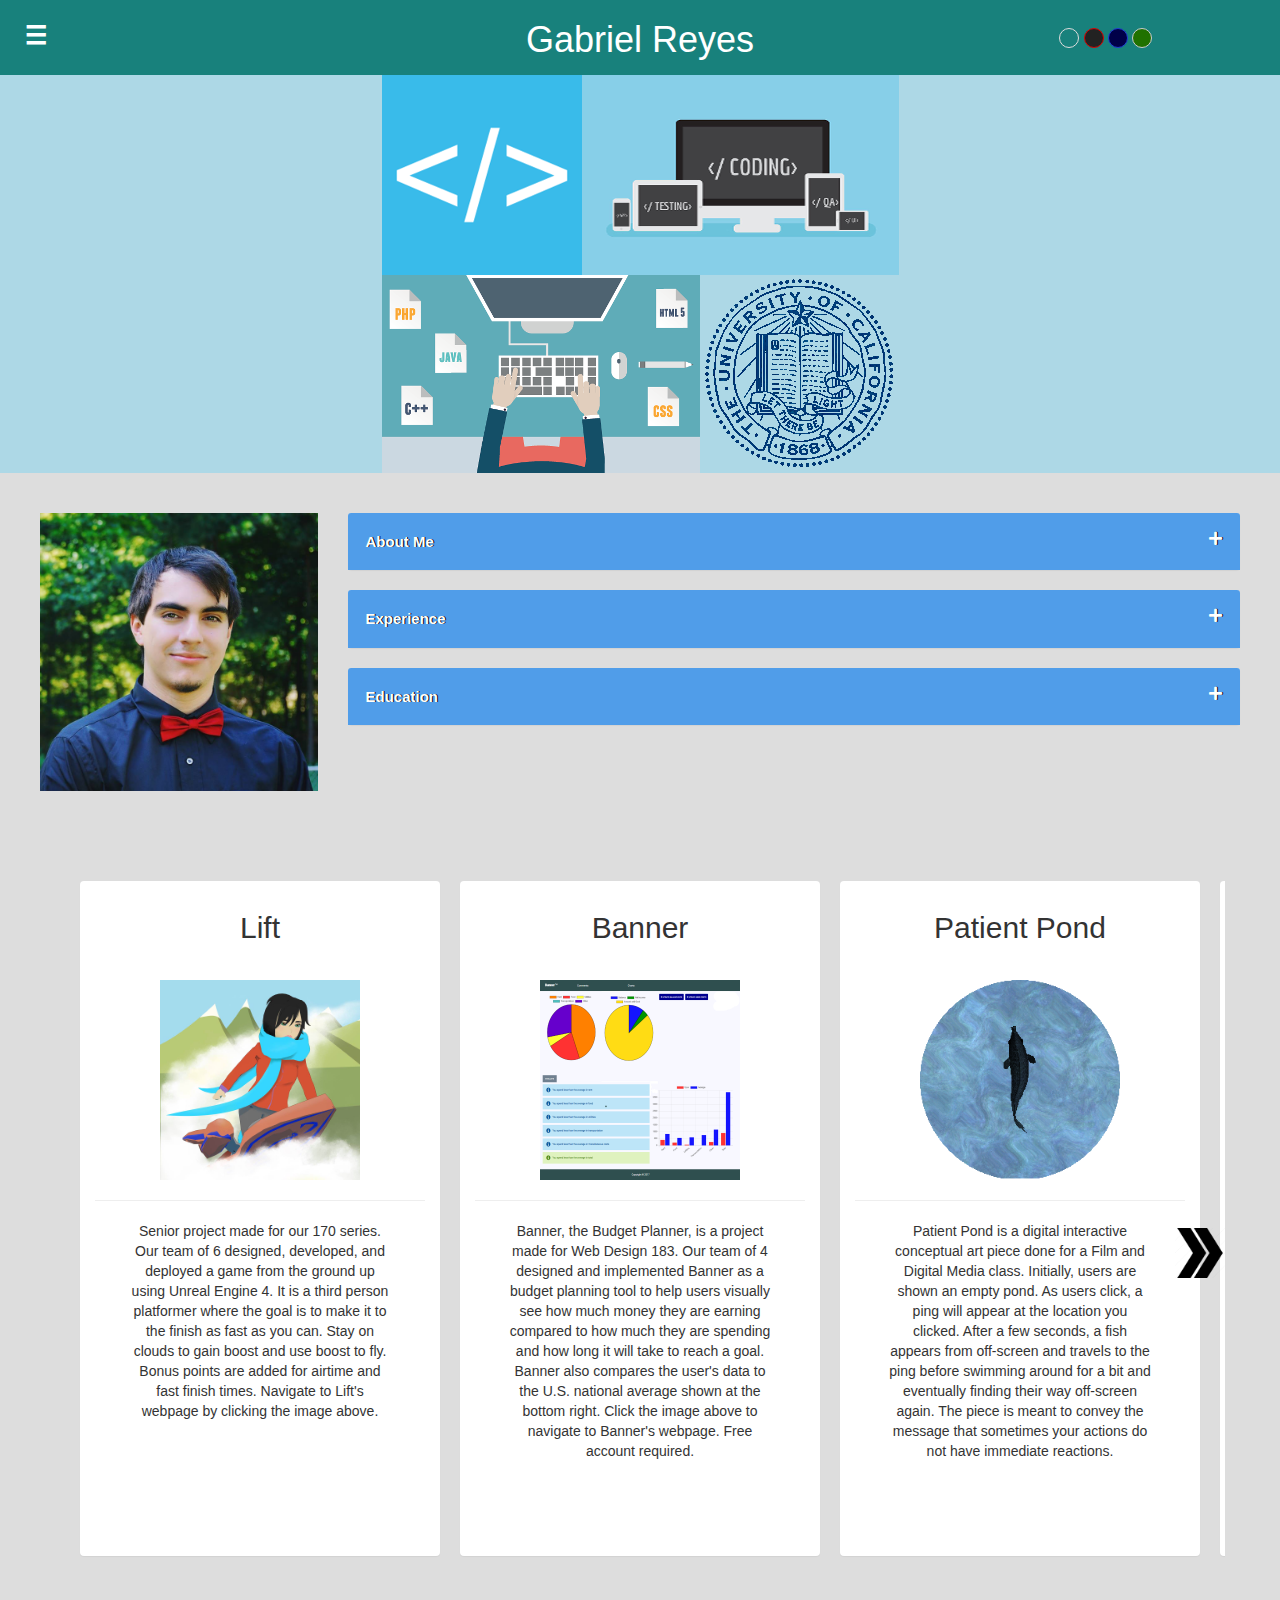
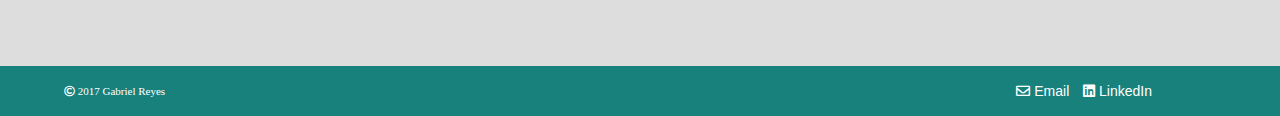
<file: website/index.html>
﻿<!DOCTYPE html>
<html lang="en" xmlns="http://www.w3.org/1999/xhtml">
<head>
    <link rel="stylesheet" href="css/colorScheme.css">
    <link href="css/bootstrap.min.css" rel="stylesheet">
    <link href="fa/css/solid.min.css" rel="stylesheet" />
    <link href="fa/css/brands.min.css" rel="stylesheet" />
    <link href="fa/css/regular.min.css" rel="stylesheet" />
    <link href="fa/css/fontawesome.min.css" rel="stylesheet" />
    <link href="css/resCarousel.css" rel="stylesheet">
    <link rel="stylesheet" href="css/custom.css">

    <script src="js/jquery.min.js"></script>
    <script src="js/tether.min.js"></script>
    <script src="js/bootstrap.min.js"></script>
    <script src="js/resCarousel.js"></script>
    <script src="js/index.js"></script>

    <!--<script>checkMobile();</script>-->

    <meta http-equiv="Content-Type" content="text/html; charset=utf-8" />
    <title> Gabriel Reyes </title>
    <meta name="description" content="Gabriel Reyes - Programmer, Web Designer, App Developer." />
    <meta name="robots" content="index,follow" />
    <meta name="viewport" content="width=device-width, initial-scale=1, maximum-scale=1, user-scalable=no">

    <!-- ****** faviconit.com favicons ****** -->
    <link rel="shortcut icon" href="images/favicon.ico">
    <link rel="icon" href="images/favicon.ico">

    <!--
        sizes="16x16 32x32 64x64"
        link rel="icon" type="image/png" sizes="196x196" href="images/favicon-192.png">
    <link rel="icon" type="image/png" sizes="160x160" href="images/favicon-160.png">
    <link rel="icon" type="image/png" sizes="96x96" href="images/favicon-96.png">
    <link rel="icon" type="image/png" sizes="64x64" href="images/favicon-64.png">
    <link rel="icon" type="image/png" sizes="32x32" href="images/favicon-32.png">
    <link rel="icon" type="image/png" sizes="16x16" href="images/favicon-16.png"-->
    <link rel="apple-touch-icon" href="images/favicon-57.png">
    <!--link rel="apple-touch-icon" sizes="114x114" href="images/favicon-114.png">
    <link rel="apple-touch-icon" sizes="72x72" href="images/favicon-72.png">
    <link rel="apple-touch-icon" sizes="144x144" href="images/favicon-144.png">
    <link rel="apple-touch-icon" sizes="60x60" href="images/favicon-60.png">
    <link rel="apple-touch-icon" sizes="120x120" href="images/favicon-120.png">
    <link rel="apple-touch-icon" sizes="76x76" href="images/favicon-76.png">
    <link rel="apple-touch-icon" sizes="152x152" href="images/favicon-152.png">
    <link rel="apple-touch-icon" sizes="180x180" href="images/favicon-180.png"-->
    <meta name="msapplication-TileColor" content="#FFFFFF">
    <meta name="msapplication-TileImage" content="images/favicon-144.png">
    <meta name="msapplication-config" content="images/browserconfig.xml">
    <!-- ****** faviconit.com favicons ****** -->
</head>

	<body>
		<div id='header' class="headerColor">
			<!-- Opens sideNav -->
			<div id='openNavBar'>
				<span onclick="openNav()"> <label>&#9776</label> </span>
			</div>

			<!-- Buttons to change color scheme -->
			<div id="stylesDiv">
				<button class="roundButton" style="background-color:#18817C; border: 1px #DDDDDD solid;" onclick="changeStyle('colorScheme.css')"></button>
				<button class="roundButton" style="background-color:#222222; border: 1px #DD0000 solid;" onclick="changeStyle('csRed.css')"></button>
				<button class="roundButton" style="background-color:#000048; border: 1px #203DD2 solid;" onclick="changeStyle('csBlue.css')"></button>
				<button class="roundButton" style="background-color:#207100; border: 1px #CCCCCC solid;" onclick="changeStyle('csGreen.css')"></button>
			</div>

			<h1>Gabriel Reyes</h1>
		</div>

		<div id='collageDiv' class="subColor">
			<img src="images/collage4.png" id='collageIMG'/>
		</div>

		<!-- Main page content goes here (Non-Sidenav stuff) -->
		<div id='mainContent' onclick="closeNav()">
            <div class="row">
                <div class="col-lg-3 col-sm-offset-0 col-sm-4 col-xs-offset-3 col-xs-6" style="margin-bottom: 20px">
                    <img src="images/portrait.png" vertical-align="top" style="max-width:100%"/>
                </div>

			    <div class="col-lg-9 col-sm-8 col-xs-12">
				    <!-- About Me -->
                    <div class="panel">
                        <div class="panel-heading accordion buttonColor collapsed" data-toggle="collapse" data-target="#aboutMePanel">
                            About Me
                            <i class="fas fa-plus pull-right"></i>
                        </div>
                        <div class="panel-body collapse" id="aboutMePanel"> 
                            <p id="aboutMe">
                                Gabriel Reyes - Programmer, Web Designer, App Developer. Graduate of UCSC, Class of 2017. Programmer with team oriented experience and history in teaching. Strong organization, problem solving, and debugging skills. Adaptable, efficient, and reliable. Works well in both team-based projects and independent practice. Loves creating games, web design, and app development.
                            </p>
                        </div>
                    </div>

				    <div class="panel">
                        <div class="panel-heading accordion buttonColor collapsed" data-toggle="collapse" data-target="#jobPanel">
                            Experience
                            <i class="fas fa-plus pull-right"></i>
                        </div>
                        <div class="panel-body collapse" id="jobPanel">
                            <div class="jobDiv">
                                <p class="expLeft">
                                    Jan 2018 - Current 
                                </p>
                                <div class="expRight">
                                    <p class="expTitle">
                                        Software Developer @ AceOne Technologies
                                    </p>
                                    <p class="expDesc">
                                        Primarily .NET app development along with some web development. Projects include a Xamarin cross-platform mobile app for configuring specialized software, a Laravel web app for providing pricing estimates, and much more.
                                    </p>
                                </div>
                            </div>
                            <div class="jobDiv">
                                <p class="expLeft">
                                    Summer 2015, 2016, and 2017
                                </p>
                                <div class="expRight">
                                    <p class="expTitle">
                                        Lead Instructor @ iD Tech
                                    </p>
                                    <p class="expDesc">
                                        Instruction of basic programming concepts to the more advanced. Team cooperation to ensure all camp and instruction duties get completed. Observation and care of students placed under our supervision. Debug student projects.
                                    </p>
                                </div>
                            </div>
                            <div class="jobDiv">
                                <p class="expLeft">
                                    Sep 2015 - Jun 2016
                                </p>
                                <div class="expRight">
                                    <p class="expTitle">
                                        Tutor @ UCSC
                                    </p>
                                    <p class="expDesc">
                                        Worked as a tutor for University of California, Santa Cruz. Responsibilities include review of concepts taught by Professor, securely handle test grading, collaboration with the Professor, Teaching Assistants, and other tutors, and debug student projects.
                                    </p>
                                </div>
                            </div>
                        </div>
				    </div>

				    <!-- Education -->
                    <div class="panel">
                        <div class="panel-heading accordion buttonColor collapsed" data-toggle="collapse" data-target="#eduPanel">
                            Education
                            <i class="fas fa-plus pull-right"></i>
                        </div>
                        <div class="panel-body collapse" id="eduPanel">
                            <div class="eduDiv">
                                <p class="eduLeft">
                                    School:
                                </p>
                                <p class="eduRight">
                                    University of California, Santa Cruz
                                </p>
                            </div>
                            <div class="eduDiv">
                                <p class="eduLeft">
                                    Major:
                                </p>
                                <p class="eduRight">
                                    Computer Science - Game Design
                                </p>
                            </div>
                            <div class="eduDiv">
                                <p class="eduLeft">
                                    Graduated:
                                </p>
                                <p class="eduRight">
                                    June 2017
                                </p>
                            </div>
                        </div>
                    </div>
			    </div>
            </div>

			<div class="container-fluid" style="margin-top:40px;" id="projectExamples">
				<div class="resCarousel" data-items="1,2,3,3" data-slide="1">
                    <div class="resCarousel-inner">

                        <div class="item">
                            <div class="panel h-100">
                                <div class="panel-heading">
                                    <h2 class="text-center">Lift</h2>
                                </div>
                                <div class="panel-body">
                                    <a target="_blank" href="http://liftgame.weebly.com" class="centerProjectImage"> <img src="images/LiftIcon.jpg" class="centerProjectImage"> </a>
                                    <hr />
                                    <p class="projDesc">
                                        Senior project made for our 170 series. Our team of 6 designed, developed, and deployed a game from the ground up using
                                        Unreal Engine 4. It is a third person platformer where the goal is to make it to the finish as fast as you can. Stay on clouds to gain boost and use
                                        boost to fly. Bonus points are added for airtime and fast finish times.	Navigate to Lift's webpage by clicking the image above.
                                    </p>
                                </div>
                            </div>
                        </div>

                        <div class="item">
                            <div class="panel h-100">
                                <div class="panel-heading">
                                    <h2 class="text-center">Banner</h2>
                                </div>
                                <div class="panel-body">
                                    <a target="_blank" href="https://cmps183-project.appspot.com/Banner/default/index" class="centerProjectImage"> <img src="images/Banner.png" class="centerProjectImage"> </a>
                                    <hr />
                                    <p class="projDesc">
                                        Banner, the Budget Planner, is a project made for Web Design 183. Our team of 4 designed and implemented Banner
                                        as a budget planning tool to help users visually see how much money they are earning compared to how much they are spending and
                                        how long it will take to reach a goal. Banner also compares the user's data to the U.S. national average shown at the bottom right.
                                        Click the image above to navigate to Banner's webpage. Free account required.
                                    </p>
                                </div>
                            </div>
                        </div>

                        <div class="item">
                            <div class="panel h-100">
                                <div class="panel-heading">
                                    <h2 class="text-center">Patient Pond</h2>
                                </div>
                                <div class="panel-body">
                                    <img src="images/PatientPondLogo.png" class="centerProjectImage">
                                    <hr />
                                    <p class="projDesc">
                                        Patient Pond is a digital interactive conceptual art piece done for a Film and Digital Media class.
                                        Initially, users are shown an empty pond. As users click, a ping will appear at the location you clicked. After a few seconds,
                                        a fish appears from off-screen and travels to the ping before swimming around for a bit and eventually finding their way
                                        off-screen again. The piece is meant to convey the message that sometimes your actions do not have immediate reactions.
                                    </p>
                                </div>
                            </div>
                        </div>

                        <div class="item">
                            <div class="panel h-100">
                                <div class="panel-heading">
                                    <h2 class="text-center">Battleship</h2>
                                </div>
                                <div class="panel-body">
                                    <img src="images/Battleship_icon.png" class="centerProjectImage">
                                    <hr />
                                    <p class="projDesc">
                                        Patient Pond is a digital interactive conceptual art piece done for a Film and Digital Media class.
                                        Initially, users are shown an empty pond. As users click, a ping will appear at the location you clicked. After a few seconds,
                                        a fish appears from off-screen and travels to the ping before swimming around for a bit and eventually finding their way
                                        off-screen again. The piece is meant to convey the message that sometimes your actions do not have immediate reactions.
                                    </p>
                                </div>
                            </div>
                        </div>

                        <div class="item">
                            <div class="panel h-100">
                                <div class="panel-heading">
                                    <h2 class="text-center">Exercycle</h2>
                                </div>
                                <div class="panel-body">
                                    <img src="images/VRBike.png" class="centerProjectImage">
                                    <hr />
                                    <p class="projDesc">
                                        Exercycle is a prototype built for a User Experience class. The purpose was to design a VR exercise
                                        experience that was more enjoyable, relaxing, or better overall. The design featured a bike held in place with a stand
                                        with a dynamo attatched to the wheel. The dynamo was wired to an Arduino bored which fed into a laptop. Our team of 4 designed a
                                        virtual environment that the user would bike through by peddling the immobile bicycle.
                                    </p>
                                </div>
                            </div>
                        </div>
                    </div><!-- end carousel-inner -->

					<a class='leftLst'> <img class="scrollArrow" src="images/chevron-left.png"> </a>
					<a class='rightLst'> <img class="scrollArrow" src="images/chevron-right.png"> </a>

				</div>
			</div>
		</div>

		<!-- Side Navigation Menu -->
		<div id="mySidenav" class='sidenav'>
			<a href="javascript:void(0)" class="closebtn" onclick="closeNav()">&times;</a>
			<a onclick="navToResume()">About Me</a>
			<a onclick="navToProjects()">Projects</a>
			<!--<a href="contact.html">Contact</a>-->
			<a target="_blank" href="mailto:ghreyes921@gmail.com?subject=We Saw Your Website!">Email</a>
			<a target="_blank" href="https://www.linkedin.com/in/gabriel-reyes-002549130/">LinkedIn</a>
			<a href="ext_docs/Resume.pdf">Resume PDF</a>
			<p id="dateModified">Last Updated: 10/10/2019</p>
		</div>

		<!-- Hide Window -->
		<span id="hideWindow" onclick="closeNav()"></span>

		<div id="footer" class="headerColor">
			<p id="footerLeft">
                <i class="far fa-copyright"> 2017 Gabriel Reyes</i>
			</p>
            <span id="footerRight"> 
                <a class="footerLinks" target="_blank" href="mailto:ghreyes921@gmail.com">
                    <i class="far fa-envelope"></i> Email
                </a>
                <a class="footerLinks" target="_blank" href="https://www.linkedin.com/in/gabriel-reyes-002549130/" style="padding-left: 10px;">
                    <i class="fab fa-linkedin"></i> LinkedIn
                </a> 
            </span>
		</div>
	</body>
</html>
</file>
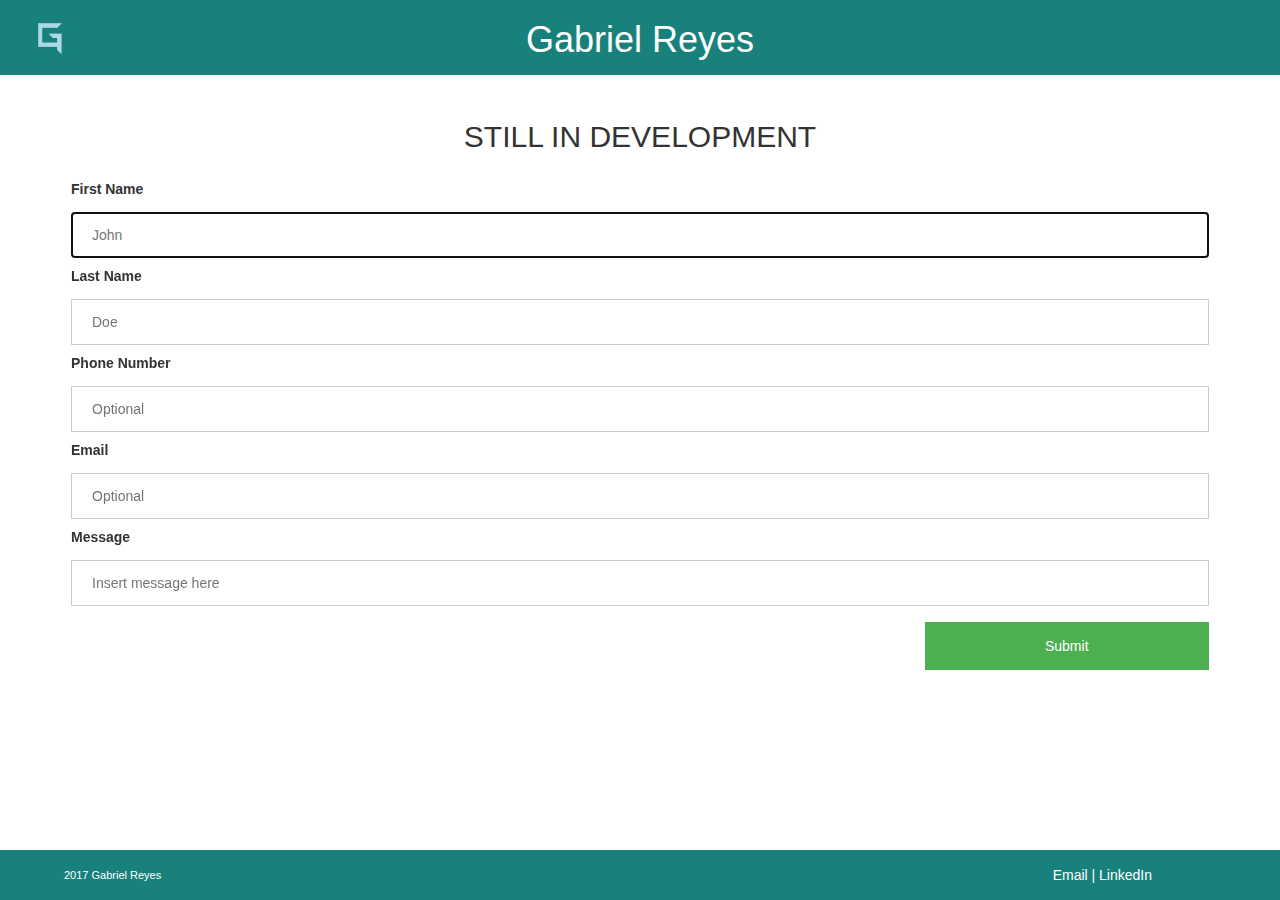
<file: website/contact.html>
<!DOCTYPE HTML PUBLIC "-//W3C//DTD HTML 4.01 Transitional//EN"
"http://www.w3.org/TR/html4/loose.dtd">
<html xmlns="http://www.w3.org/1999/xhtml">
	<head>			
		<link rel="stylesheet" href="css/colorScheme.css">
		<link rel="stylesheet" href="css/custom.css">
		<link href="css/bootstrap.min.css" rel="stylesheet">
		<link href="css/contact.css" rel="stylesheet">

		<script src="js/jquery.min.js"></script>
		<script src="js/tether.min.js"></script>
		<script src="js/bootstrap.min.js"></script>
		<script src="js/index.js"></script>

		<!--script> checkMobile();</script-->

		<meta http-equiv="Content-Type" content="text/html; charset=utf-8" />
		<title> Gabriel Reyes </title>
		<meta name="robots" content="index,follow"/>

		<!-- ****** faviconit.com favicons ****** -->
		<link rel="shortcut icon" href="images/favicon.ico">
		<link rel="icon" href="images/favicon.ico">
		
		<!--
			sizes="16x16 32x32 64x64"
			link rel="icon" type="image/png" sizes="196x196" href="images/favicon-192.png">
		<link rel="icon" type="image/png" sizes="160x160" href="images/favicon-160.png">
		<link rel="icon" type="image/png" sizes="96x96" href="images/favicon-96.png">
		<link rel="icon" type="image/png" sizes="64x64" href="images/favicon-64.png">
		<link rel="icon" type="image/png" sizes="32x32" href="images/favicon-32.png">
		<link rel="icon" type="image/png" sizes="16x16" href="images/favicon-16.png"-->
		<link rel="apple-touch-icon" href="images/favicon-57.png">
		<!--link rel="apple-touch-icon" sizes="114x114" href="images/favicon-114.png">
		<link rel="apple-touch-icon" sizes="72x72" href="images/favicon-72.png">
		<link rel="apple-touch-icon" sizes="144x144" href="images/favicon-144.png">
		<link rel="apple-touch-icon" sizes="60x60" href="images/favicon-60.png">
		<link rel="apple-touch-icon" sizes="120x120" href="images/favicon-120.png">
		<link rel="apple-touch-icon" sizes="76x76" href="images/favicon-76.png">
		<link rel="apple-touch-icon" sizes="152x152" href="images/favicon-152.png">
		<link rel="apple-touch-icon" sizes="180x180" href="images/favicon-180.png"-->
		<meta name="msapplication-TileColor" content="#FFFFFF">
		<meta name="msapplication-TileImage" content="images/favicon-144.png">
		<meta name="msapplication-config" content="images/browserconfig.xml">
		<!-- ****** faviconit.com favicons ****** -->
	</head>

	<body>
		<div id='header' class="headerColor">
			<!-- Home Button -->
			<div id='openNavBar'>
				<img onclick="window.location.href = 'index.html';" src="images/logo.png" id="homeButton">
			</div>

			<h1>Gabriel Reyes</h1>
		</div>
		
		<h2 style="padding-top:100px; text-align:center;">STILL IN DEVELOPMENT</h2>
		
		<form action="http://localhost/website/insert.php" method="post">
			  <div class="container">
				    <label><b>First Name</b></label>
				    <input type="text" placeholder="John" name="FName" required autofocus>
				
				    <label><b>Last Name</b></label>
				    <input type="text" placeholder="Doe" name="LName" required>
				    
				    <label><b>Phone Number</b></label>
				    <input type="tel" placeholder="Optional" name="Tel">
				    
				    <label><b>Email</b></label>
					<input type="email" placeholder="Optional" name="Email">
			
					<label><b>Message</b></label>
					<input type="text" placeholder="Insert message here" name="Msg" required>
									
				    <div class="clearfix">
					      <button type="submit" class="signupbtn">Submit</button>
				    </div>
			  </div>
		</form>
		
		<div id="footer" class="headerColor">
			<p id="footerLeft">
				2017 Gabriel Reyes
			</p>
			<span id="footerRight"> <a class="footerLinks" target="_blank" href="mailto:ghreyes921@gmail.com">Email</a> | <a class="footerLinks" target="_blank" href="https://www.linkedin.com/in/gabriel-reyes-002549130/">LinkedIn</a> </span>
		</div> 
	</body>
</html>
</file>
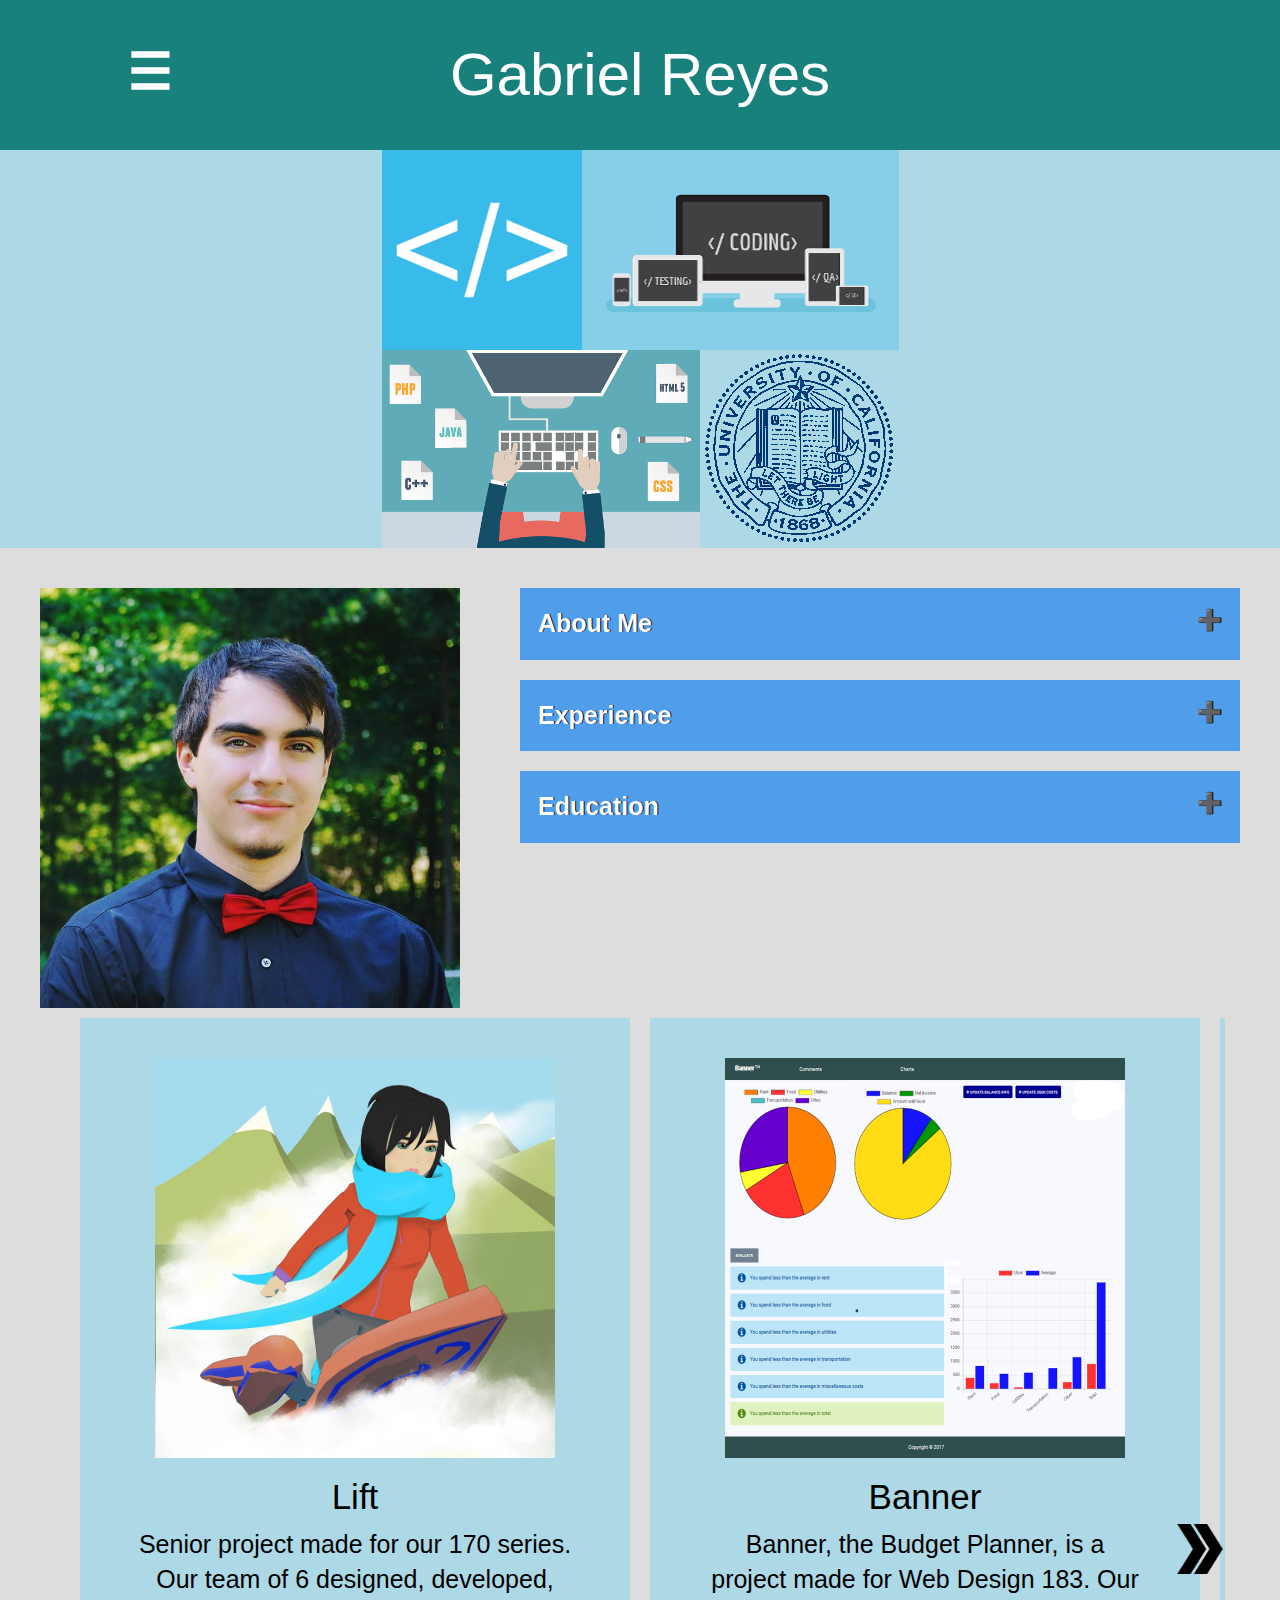
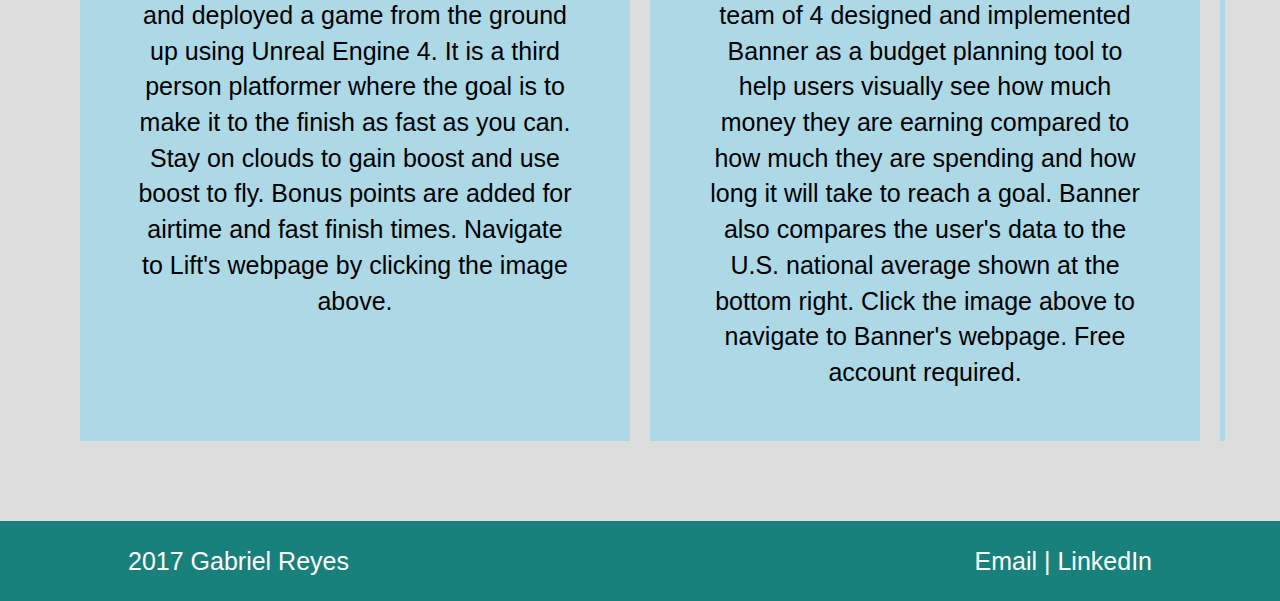
<file: website/index_mobile.html>
<!DOCTYPE HTML PUBLIC "-//W3C//DTD HTML 4.01 Transitional//EN"
"http://www.w3.org/TR/html4/loose.dtd">
<html xmlns="http://www.w3.org/1999/xhtml">
	<head>			
		<link rel="stylesheet" href="css/colorScheme.css">
		<link rel="stylesheet" href="css/custom_mobile.css">
		<link href="css/bootstrap.min.css" rel="stylesheet">
		<link href="css/resCarousel.css" rel="stylesheet">

		<script src="js/jquery.min.js"></script>
		<script src="js/tether.min.js"></script>
		<script src="js/bootstrap.min.js"></script>
		<script src="js/index.js"></script>
		<script src="js/resCarousel.js"></script>

		<meta http-equiv="Content-Type" content="text/html; charset=utf-8" />
		<title> Gabriel Reyes </title>

		<script>console.log("MOBILE PAGE loaded");</script>

		<!-- ****** faviconit.com favicons ****** -->
		<link rel="shortcut icon" href="images/favicon.ico">
		<link rel="icon" href="images/favicon.ico">
		
		<!--
			sizes="16x16 32x32 64x64"
			link rel="icon" type="image/png" sizes="196x196" href="images/favicon-192.png">
		<link rel="icon" type="image/png" sizes="160x160" href="images/favicon-160.png">
		<link rel="icon" type="image/png" sizes="96x96" href="images/favicon-96.png">
		<link rel="icon" type="image/png" sizes="64x64" href="images/favicon-64.png">
		<link rel="icon" type="image/png" sizes="32x32" href="images/favicon-32.png">
		<link rel="icon" type="image/png" sizes="16x16" href="images/favicon-16.png"-->
		<link rel="apple-touch-icon" href="images/favicon-57.png">
		<!--link rel="apple-touch-icon" sizes="114x114" href="images/favicon-114.png">
		<link rel="apple-touch-icon" sizes="72x72" href="images/favicon-72.png">
		<link rel="apple-touch-icon" sizes="144x144" href="images/favicon-144.png">
		<link rel="apple-touch-icon" sizes="60x60" href="images/favicon-60.png">
		<link rel="apple-touch-icon" sizes="120x120" href="images/favicon-120.png">
		<link rel="apple-touch-icon" sizes="76x76" href="images/favicon-76.png">
		<link rel="apple-touch-icon" sizes="152x152" href="images/favicon-152.png">
		<link rel="apple-touch-icon" sizes="180x180" href="images/favicon-180.png"-->
		<meta name="msapplication-TileColor" content="#FFFFFF">
		<meta name="msapplication-TileImage" content="images/favicon-144.png">
		<meta name="msapplication-config" content="images/browserconfig.xml">
		<!-- ****** faviconit.com favicons ****** -->
	</head>

	<body>
		<div id='header' class="headerColor">
			<!-- Opens sideNav -->
			<div id='openNavBar' onclick="openNav()">
				<span > <label>&#9776</label> </span>
			</div>			

			<h1>Gabriel Reyes</h1>
		</div>

		<div id='collageDiv' class="subColor">
			<img src="images/collage4.png" id='collageIMG'/>
		</div>

		<!-- Main page content goes here (Non-Sidenav stuff) -->
		<div id='mainContent' onclick="closeNav()">

			<img src="images/portrait.png" width="35%" style="float:left;"/>

			<div id='dropDownDiv'>
				<!-- About Me -->
				<button class="accordion buttonColor">
					About Me
				</button>
				<div class="panel">
					<p id="aboutMe">
						Programmer with team oriented experience and history in teaching. Strong organization, problem solving, and debugging skills. Adaptable, efficient, precise, and reliable. Works well in both team based projects and independent practice. Loves to create games, websites, and applications.
					</p>
				</div>

				<!--Experience -->
				<button class="accordion buttonColor">
					Experience
				</button>
				<div class="panel">
					<div class="jobDiv">
						<p class="expLeft">
							Summer 2015, 2016, and 2017
						</p>
						<div class="expRight">
							<p class="expTitle">
								Lead Instructor @ iD Tech
							</p>
							<p class="expDesc">
								Instruction of basic programming concepts to the more advanced. Team cooperation to ensure all camp and instruction duties get completed. Observation and care of students placed under our supervision. Debug student projects.
							</p>
						</div>
					</div>
					<div class="jobDiv">
						<p class="expLeft">
							Spring 2017
						</p>
						<div class="expRight">
							<p class="expTitle">
								Mental Health Worker @ 7th Avenue LLC
							</p>
							<p class="expDesc">
								Monitor and take care of mental health patients. Responsibilities include monitoring behaviors, taking inventory of patients, handing out meals, and encourage general well-being.
							</p>
						</div>
					</div>
					<div class="jobDiv">
						<p class="expLeft">
							Fall 2015 - Spring 2016
						</p>
						<div class="expRight">
							<p class="expTitle">
								Tutor @ UCSC
							</p>
							<p class="expDesc">
								Worked as a tutor for University of California, Santa Cruz. Responsibilities include review of concepts taught by Professor, securely handle test grading, collaboration with the Professor, Teaching Assistants, and other tutors, and debug student projects.
							</p>
						</div>
					</div>
				</div>

				<!-- Education -->
				<button class="accordion buttonColor">
					Education
				</button>
				<div class="panel">
					<div class="eduDiv">
						<p class="eduLeft">
							School:
						</p>
						<p class="eduRight">
							University of California, Santa Cruz
						</p>
					</div>
					<div class="eduDiv">
						<p class="eduLeft">
							Major:
						</p>
						<p class="eduRight">
							Computer Science - Game Design
						</p>
					</div>
					<div class="eduDiv">
						<p class="eduLeft">
							Graduated:
						</p>
						<p class="eduRight">
							June 2017
						</p>
					</div>
				</div>
			</div>
		
			
			<div class="container-fluid" style="margin-top:40px;" id="projectExamples">
				<div class="resCarousel" data-items="1,1, 2, 2" data-slide="1">
					<div class="resCarousel-inner" >

						<div class="item">
							<div class="project subColor">
								<a target="_blank" href="http://liftgame.weebly.com" class="centerProjectImage"> <img src="images/LiftIcon.jpg" class="centerProjectImage"> </a>
								<h2 class="projTitle">Lift</h2>
								<p class="projDesc">
									Senior project made for our 170 series. Our team of 6 designed, developed, and deployed a game from the ground up using
									Unreal Engine 4. It is a third person platformer where the goal is to make it to the finish as fast as you can. Stay on clouds to gain boost and use
									boost to fly. Bonus points are added for airtime and fast finish times.	Navigate to Lift's webpage by clicking the image above.
								</p>
							</div>
						</div>

						<div class="item">
							<div class="project subColor">
								<a target="_blank" href="https://cmps183-project.appspot.com/Banner/default/index" class="centerProjectImage"> <img src="images/Banner.png" class="centerProjectImage"> </a>
								<h2 class="projTitle">Banner</h2>
								<p class="projDesc">
									Banner, the Budget Planner, is a project made for Web Design 183. Our team of 4 designed and implemented Banner
									as a budget planning tool to help users visually see how much money they are earning compared to how much they are spending and
									how long it will take to reach a goal. Banner also compares the user's data to the U.S. national average shown at the bottom right.
									Click the image above to navigate to Banner's webpage. Free account required.
								</p>
							</div>
						</div>

						<div class="item">
							<div class="project subColor">
								<img src="images/PatientPondLogo.png" class="centerProjectImage">
								<h2 class="projTitle">Patient Pond</h2>
								<p class="projDesc">
									Patient Pond is a digital interactive conceptual art piece done for a Film and Digital Media class.
									Initially, users are shown an empty pond. As users click, a ping will appear at the location you clicked. After a few seconds,
									a fish appears from off-screen and travels to the ping before swimming around for a bit and eventually finding their way
									off-screen again. The piece is meant to convey the message that sometimes your actions do not have immediate reactions.
								</p>
							</div>
						</div>

						<div class="item">
							<div class="project subColor">
								<img src="images/Battleship_icon.png" class="centerProjectImage">
								<h2 class="projTitle">Battleship</h2>
								<p class="projDesc">
									The Mobile Applications final project was a simplistic version of the classic
									board game Battleship. This mobile app made use of user interaction and server communication to synchronize the players' game states
									after every move. This version requires both players to input the same game code on their devices to play one another.
								</p>
							</div>
						</div>

						<div class="item">
							<div class="project subColor">
								<img src="images/VRBike.png" class="centerProjectImage">
								<h2 class="projTitle">Exercycle</h2>
								<p class="projDesc">
									Exercycle is a prototype built for a User Experience class. The purpose was to design a VR exercise
									experience that was more enjoyable, relaxing, or better overall. The design featured a bike held in place with a stand
									with a dynamo attatched to the wheel. The dynamo was wired to an Arduino bored which fed into a laptop. Our team of 4 designed a
									virtual environment that the user would bike through by peddling the immobile bicycle.
								</p>
							</div>
						</div>

					</div><!-- end carousel-inner -->

					<a class='leftLst'> <img class="scrollArrow" src="images/chevron-left.png"> </a>
					<a class='rightLst'> <img class="scrollArrow" src="images/chevron-right.png"> </a>

				</div>
			</div>

			<script>
				//script that adds accordian functionality
				makeAccordian();
			</script>

		</div>

		<!-- Side Navigation Menu -->
		<div id="mySidenav" class='sidenav'>
			<a href="javascript:void(0)" class="closebtn" onclick="closeNav()">&times;</a>
			<a onclick="navToResume()">About Me</a>
			<a onclick="navToProjects()">Projects</a>
			<a target="_blank" href="mailto:ghreyes921@gmail.com">Email</a>
			<a target="_blank" href="https://www.linkedin.com/in/gabriel-reyes-002549130/">LinkedIn</a>
			<a href="ext_docs/Resume.pdf">Resume PDF</a>
			
			<!-- Buttons to change color scheme -->
			<div id='stylesDiv_mobile'>
				<button class="roundButton" style="background-color:#18817C; border: 1px #DDDDDD solid; left:20%; transform: translateX(-50%);" onclick="changeStyle('colorScheme.css')"></button>
				<button class="roundButton" style="background-color:#222222; border: 1px #DD0000 solid; left:40%; transform: translateX(-50%);" onclick="changeStyle('csRed.css')"></button>
				<button class="roundButton" style="background-color:#000048; border: 1px #203DD2 solid; left:60%; transform: translateX(-50%);" onclick="changeStyle('csBlue.css')"></button>
				<button class="roundButton" style="background-color:#207100; border: 1px #CCCCCC solid; left:80%; transform: translateX(-50%);" onclick="changeStyle('csGreen.css')"></button>
			</div>
			
			<p id="dateModified">Last Updated: 10/13/2017</p>
		</div>

		<!-- Hide Window -->
		<span id="hideWindow" onclick="closeNav()"></span>

		<div id="footer" class="headerColor">
			<p id="footerLeft">
				2017 Gabriel Reyes
			</p>
			<span id="footerRight"> <a class="footerLinks" target="_blank" href="mailto:ghreyes921@gmail.com">Email</a> | <a class="footerLinks" target="_blank" href="https://www.linkedin.com/in/gabriel-reyes-002549130/">LinkedIn</a> </span>
		</div>
	</body>
</html>
</file>
<file: website/css/colorScheme.css>
/* General Color Schemes */
.headerColor{
	background-color: #18817C;
}

.buttonColor{
    background-color: #509DE9;
}

.subColor{
	background-color:#ADD8E6;
}

.subColor2{
	background-color: #8DB8C6;
}

#mainContent{
	background-color: #DDDDDD;
}

.project{
	color:#000000;
}

/* Add a background color to the button if it is clicked on (add the .active class with JS), and when you move the mouse over it (hover) */
button.accordion.active, button.accordion:hover {
    background-color: #206DB9;
}
</file>
<file: website/css/resCarousel.css>
/*resCarousel Css*/

.outt { display: none; }

.leftLs, .leftLst {
  position: absolute;
  margin: auto;
  top: 0;
  bottom: 0;
  z-index: 100;
  left: 0;
  width: 50px;
  height: 100px;
}

.rightLs, .rightLst {
  position: absolute;
  margin: auto;
  top: 0;
  right: 0;
  bottom: 0;
  z-index: 100;
  width: 50px;
  height: 100px;
}

.resCarousel {
  float: left;
  overflow: hidden;
  padding: 0 15px;
  width: 100%;
  position:relative;
}

.resCarousel-inner {
  transition: 1s ease all;
  float: left;
}

.resCarousel-inner .item { float: left; }

/*resCarousel Css End*/

.act, .nxt { display: block; }

.sliderMain {
  height: 280px;
  overflow: hidden;
}

.item, .EiProd {
  padding: 10px;
}

.item:hover .EiProdImg img {
  transform: scale(1.05);
  transition: 0.3s ease all;
  position: relative;
}
</file>
<file: website/css/custom.css>
*{
	font-family: 'Palatino', sans-serif;
}

#header {
	position: fixed;
	top: 0;
	left: 0;
	text-align: center;
	width: 100%;
	height:75px;
	color: white;
	font-size: 15px;
	z-index: 50;
}

#stylesDiv{
	float:right;
	height:100%;
	position:absolute;
	right:10%;
}

.roundButton{
  height: 20px;
  width: 20px;
  border-radius: 50%;
  border: 1px solid black;
  position:relative;
  top:50%;
  transform: translateY(-50%);
}

/*remove body margins*/
body{
	margin:0px;
}

#openNavBar {
	position: absolute;
	left: 25px;
	top: 50%;
	transform: translateY(-50%);
	font-size: 25px;
	z-index:51;
}

#hideWindow{
	position: fixed;
	top:0;
	left:0;
	height: 100%;
	width: 100%;
	background-color: #333333;
	opacity: .5;
	z-index: -1;
}

/* The side navigation menu */
.sidenav {
	height: 100%; /* 100% Full-height */
	width: 0; /* 0 width - change this with JavaScript */
	position: fixed; /* Stay in place */
	z-index: 100; /* Stay on top */
	top: 0;
	left: 0;
	background-color: #111; /* Black*/
	overflow-x: hidden; /* Disable horizontal scroll */
	padding-top: 60px; /* Place content 60px from the top */
	transition: 0.5s; /* 0.5 second transition effect to slide in the sidenav */
}

/* The navigation menu links */
.sidenav a {
	padding: 8px 8px 8px 32px;
	text-decoration: none;
	font-size: 25px;
	color: #818181;
	display: block;
	transition: 0.3s;
}

.sidenav #dateModified{
	font-size:12px;
	color: #818181 ;
	transition: .3s;
	width:100%;
	text-align: center;
	position: absolute;
	bottom: 5%;
}

/* When you mouse over the navigation links, change their color */
.sidenav a:hover, .offcanvas a:focus {
	color: #f1f1f1;
}

/* Position and style the close button (top right corner) */
.sidenav .closebtn {
	position: absolute;
	top: 0;
	right: 25px;
	font-size: 36px;
	margin-left: 50px;
}

/* Style page content - use this if you want to push the page content to the right when you open the side navigation */
#mainContent {
	transition: margin-left .5s;
	padding: 40px;
}

/* On smaller screens, where height is less than 450px, change the style of the sidenav (less padding and a smaller font size) */
@media screen and (max-height: 450px) {
	.sidenav {
		padding-top: 15px;
	}
	.sidenav a {
		font-size: 18px;
	}
}

#collageDiv{
	padding-top:75px;
	width:100%;
}

#collageIMG{
	width:100%;
	max-width: 517px;
	display:block;
	margin:auto;
}

.accordion {
    color: #ffffff;
	text-shadow: #000 1px 0px 0px; 
    cursor: pointer;
    padding: 18px;
    width: 100%;
    text-align: left;
    font-weight:bold;
    border: none;
    outline: none;
    transition: 0.4s;
    font-size:15px;
}

.accordion:after {
    /*content: '\02795';*/ /* Unicode character for "plus" sign (+) */
    font-size: 13px;
    font-weight: bold;
    color: #fff;
    float: right;
    margin-left: 5px;
}

.accordion.active:after {
    /*content: '\02796';*/ /* Unicode character for "minus" sign (-) */
}

.panel{
    border: none;
}

/* Style the accordion panel. Note: hidden by default */
div.panel {
    /*padding: 0 18px;
    max-height: 0;
    overflow: hidden;
    transition: max-height 0.2s ease-out;
    border:none;*/
}

#aboutMe{
	font-size: 20px;
	width:80%;
	margin-left:auto;
	margin-right:auto;
}

.jobDiv{
	display:table-row;
}

.expLeft{
	text-align:right;
	float:left;
	width:30%;
	font-size:20px;
}

.expRight{
	float:right;
	width:65%;
}

.expTitle{
	float:left;
	text-align:left;
	margin-bottom:0px;
	font-size:20px;
	text-decoration:underline;
}
.expDesc{
	text-align:left;
	float:left;
	margin-top:0px;
}

.eduDiv{
	display:table;
	width:100%;
}

.eduLeft{
	text-align:right;
	float:left;
	width:30%;
	font-size:20px;
}

.eduRight{
	float:right;
	width:65%;
	font-size:20px;
}

#projectExamples{
	height:100%;
	padding-top: 20px;
	padding-bottom: 40px;
	margin-top:40px;
}

.projectRow{
	margin-top:20px;
	/*display:flex;*/
	width:100%;
}

.project{
	display:inline-block;
	padding-bottom: 100%;
	margin-bottom: -100%;
}

.projectLeft{
	float: left;
	margin-left:15%;
	margin-right:5%;
}

.projectRight{
	float:right;
	margin-right:15%;
	margin-left:5%;
}

.projectCenter{
	margin-left:auto;
	margin-right:auto;
}

.centerProjectImage{
	height:200px;
	width:200px;
	display:block;
	margin:auto;
	/*margin-top:40px;*/
}

.projTitle{
	text-align:center;
}

.projDesc{
	width:80%;
	text-align:center;
	margin-left:auto;
	margin-right:auto;
	margin-bottom:40px;
}

#footer{
	width:100%;
	bottom:0;
	height:50px;
	line-height: 50px;
	color: #FFFFFF;
}

#footerLeft{
	float:left;
	margin-left:5%;
	margin-top: auto;
	margin-bottom: auto;
	font-size: 11px;
}

#footerRight{
	float:right;
	margin-right:10%;
	margin-top: auto;
	margin-bottom: auto;
	font-size:14px;
}

.footerLinks{
	color:#FFFFFF;
	text-decoration: none;
}

.scrollArrow{
	height:50px;
	width:50px;
	margin-top: auto;
	margin-bottom: auto;
	position:absolute;
	top:50%;
}

a.left.carousel-control,
a.right.carousel-control{
	background-image:none;
}

.carousel{
	margin-top: 40px;
}

.h-100{
    min-height: inherit;
}
</file>
<file: website/css/contact.css>
#homeButton{
	height:50px;
	width:50px;
}

div#footer{
	position:absolute;
	bottom:0;
}

 /* Full-width input fields */
input[type=text], input[type=password], input[type=tel], input[type=email] {
    width: 100%;
    padding: 12px 20px;
    margin: 8px 0;
    display: inline-block;
    border: 1px solid #ccc;
    box-sizing: border-box;
}


/* Set a style for all buttons */
button {
    background-color: #4CAF50;
    color: white;
    padding: 14px 20px;
    margin: 8px 0;
    border: none;
    cursor: pointer;
    width: 100%;
}

.signupbtn {
    float: right;
    width: 25%;
}

/* Add padding to container elements */
.container {
    padding: 16px;
    /*padding-top:100px;*/
}

/* Clear floats */
.clearfix::after {
    content: "";
    clear: both;
    display: table;
}

/* Change styles for cancel button and signup button on extra small screens */
@media screen and (max-width: 300px) {
    .cancelbtn, .signupbtn {
        width: 100%;
    }
}
</file>
<file: website/css/custom_mobile.css>
*{
	font-family: 'Palatino', sans-serif;
}

#header {
	position: fixed;
	top: 0;
	left: 0;
	text-align: center;
	width: 100%;
	height: 150px;
	color: white;
	font-size: 60px;
	z-index: 50;
}

#header h1{
	position:absolute;
	top:50%;
	left:50%;
	transform: translateY(-50%)translateX(-50%);
	margin:auto;
	font-size: 60px;
}

#stylesDiv_mobile{
	width:100%;
	margin-top: 60px;
}

.roundButton{
  height: 40px;
  width: 40px;
  border-radius: 50%;
  border: 1px solid black;
  position: absolute;
}


/*remove body margins*/
body{
	margin:0px;
}

#openNavBar {
	position: absolute;
	left: 10%;
	top: 50%;
	transform:translateY(-50%);
	font-size: 50px;
	z-index:51;
}

#hideWindow{
	position: fixed;
	top:0;
	left:0;
	height: 100%;
	width: 100%;
	background-color: #333333;
	opacity: .5;
	z-index: -1;
}

/* The side navigation menu */
.sidenav {
	height: 100%; /* 100% Full-height */
	width: 0; /* 0 width - change this with JavaScript */
	position: fixed; /* Stay in place */
	z-index: 100; /* Stay on top */
	top: 0;
	left: 0;
	background-color: #111; /* Black*/
	overflow-x: hidden; /* Disable horizontal scroll */
	padding-top: 60px; /* Place content 60px from the top */
	transition: 0.5s; /* 0.5 second transition effect to slide in the sidenav */
}

/* The navigation menu links */
.sidenav a {
	padding: 8px 8px 8px 32px;
	text-decoration: none;
	font-size: 35px;
	color: #818181;
	display: table;
	margin:auto;
	transition: 0.3s;
}

.sidenav #dateModified{
	font-size:20px;
	color: #818181 ;
	transition: .3s;
	width:100%;
	text-align: center;
	position: absolute;
	bottom: 5%;
}

/* When you mouse over the navigation links, change their color */
.sidenav a:hover, .offcanvas a:focus {
	color: #f1f1f1;
}

/* Position and style the close button (top right corner) */
.sidenav .closebtn {
	position: absolute;
	top: 0;
	right: 25px;
	font-size: 50px;
	margin-left: 50px;
}

/* Style page content - use this if you want to push the page content to the right when you open the side navigation */
#mainContent {
	transition: margin-left .5s;
	padding: 40px;
}

#collageDiv{
	padding-top:150px;
	width:100%;
}

#collageIMG{
	width:100%;
	max-width: 517px;
	display:block;
	margin:auto;
}

#resumeDiv{
	width:100%;
	position: relative;
}

#dropDownDiv{
	margin-left:40%
}

button.accordion {
    color: #ffffff;
	text-shadow: #000 1px 0px 0px; 
    cursor: pointer;
    padding: 18px;
    width: 100%;
    text-align: left;
    font-weight:bold;
    border: none;
    outline: none;
    transition: 0.4s;
    font-size:25px;
}

button.accordion:after {
    content: '\02795'; /* Unicode character for "plus" sign (+) */
    font-size: 20px;
    font-weight: bold;
    color: #fff;
    float: right;
    margin-left: 5px;
}

button.accordion.active:after {
    content: '\02796'; /* Unicode character for "minus" sign (-) */
}

/* Style the accordion panel. Note: hidden by default */
div.panel {
    padding: 0 18px;
    max-height: 0;
    overflow: hidden;
    transition: max-height 0.2s ease-out;
    border:none;
}

#aboutMe{
	font-size: 30px;
	width:80%;
	margin-left:auto;
	margin-right:auto;
}

.jobDiv{
	display:table-row;
}

.expLeft{
	text-align:right;
	float:left;
	width:30%;
	font-size:30px;
}

.expRight{
	float:right;
	width:65%;
	font-size:25px;
}

.expTitle{
	float:left;
	text-align:left;
	margin-bottom:0px;
	font-size:30px;
	text-decoration:underline;
}
.expDesc{
	text-align:left;
	float:left;
	margin-top:0px;
}

.eduDiv{
	display:table;
	width:100%;
}

.eduLeft{
	text-align:right;
	float:left;
	width:30%;
	font-size:30px;
}

.eduRight{
	float:right;
	width:65%;
	font-size:30px;
}

#projectExamples{
	height:100%;
	padding-top: 20px;
	padding-bottom: 40px;
	margin-top:40px;
}

.projectRow{
	margin-top:20px;
	/*display:flex;*/
	width:100%;
}

.project{
	display:inline-block;
	padding-bottom: 100%;
	margin-bottom: -100%;
}

.projectLeft{
	float: left;
	margin-left:15%;
	margin-right:5%;
}

.projectRight{
	float:right;
	margin-right:15%;
	margin-left:5%;
}

.projectCenter{
	margin-left:auto;
	margin-right:auto;
}

.centerProjectImage{
	height:400px;
	width:400px;
	display:block;
	margin:auto;
	margin-top:40px;
}

.projTitle{
	text-align:center;
	font-size:35px;
}

.projDesc{
	width:80%;
	text-align:center;
	margin-left:auto;
	margin-right:auto;
	margin-bottom:40px;
	font-size: 25px;
}

#footer{
	width:100%;
	bottom:0;
	height:80px;
	line-height: 50px;
	color: #FFFFFF;
	position:relative;
}

#footerLeft{
	float:left;
	position:absolute;
	left:10%;
	top: 50%;
	transform: translateY(-50%);
	font-size: 25px;
}

#footerRight{
	float:right;
	position:absolute;
	right:10%;
	top: 50%;
	transform: translateY(-50%);
	font-size:25px;
}

.footerLinks{
	color:#FFFFFF;
	text-decoration: none;
}

.scrollArrow{
	height:50px;
	width:50px;
	margin-top: auto;
	margin-bottom: auto;
	position:absolute;
	top:50%;
}

a.left.carousel-control,
a.right.carousel-control{
	background-image:none;
}

.carousel{
	margin-top: 40px;
}
</file>
<file: website/fa/css/solid.min.css>
/*!
 * Font Awesome Free 5.11.2 by @fontawesome - https://fontawesome.com
 * License - https://fontawesome.com/license/free (Icons: CC BY 4.0, Fonts: SIL OFL 1.1, Code: MIT License)
 */
@font-face{font-family:"Font Awesome 5 Free";font-style:normal;font-weight:900;font-display:auto;src:url(../webfonts/fa-solid-900.eot);src:url(../webfonts/fa-solid-900.eot?#iefix) format("embedded-opentype"),url(../webfonts/fa-solid-900.woff2) format("woff2"),url(../webfonts/fa-solid-900.woff) format("woff"),url(../webfonts/fa-solid-900.ttf) format("truetype"),url(../webfonts/fa-solid-900.svg#fontawesome) format("svg")}.fa,.fas{font-family:"Font Awesome 5 Free";font-weight:900}
</file>
<file: website/fa/css/brands.min.css>
/*!
 * Font Awesome Free 5.11.2 by @fontawesome - https://fontawesome.com
 * License - https://fontawesome.com/license/free (Icons: CC BY 4.0, Fonts: SIL OFL 1.1, Code: MIT License)
 */
@font-face{font-family:"Font Awesome 5 Brands";font-style:normal;font-weight:normal;font-display:auto;src:url(../webfonts/fa-brands-400.eot);src:url(../webfonts/fa-brands-400.eot?#iefix) format("embedded-opentype"),url(../webfonts/fa-brands-400.woff2) format("woff2"),url(../webfonts/fa-brands-400.woff) format("woff"),url(../webfonts/fa-brands-400.ttf) format("truetype"),url(../webfonts/fa-brands-400.svg#fontawesome) format("svg")}.fab{font-family:"Font Awesome 5 Brands"}
</file>
<file: website/fa/css/regular.min.css>
/*!
 * Font Awesome Free 5.11.2 by @fontawesome - https://fontawesome.com
 * License - https://fontawesome.com/license/free (Icons: CC BY 4.0, Fonts: SIL OFL 1.1, Code: MIT License)
 */
@font-face{font-family:"Font Awesome 5 Free";font-style:normal;font-weight:400;font-display:auto;src:url(../webfonts/fa-regular-400.eot);src:url(../webfonts/fa-regular-400.eot?#iefix) format("embedded-opentype"),url(../webfonts/fa-regular-400.woff2) format("woff2"),url(../webfonts/fa-regular-400.woff) format("woff"),url(../webfonts/fa-regular-400.ttf) format("truetype"),url(../webfonts/fa-regular-400.svg#fontawesome) format("svg")}.far{font-family:"Font Awesome 5 Free";font-weight:400}
</file>
